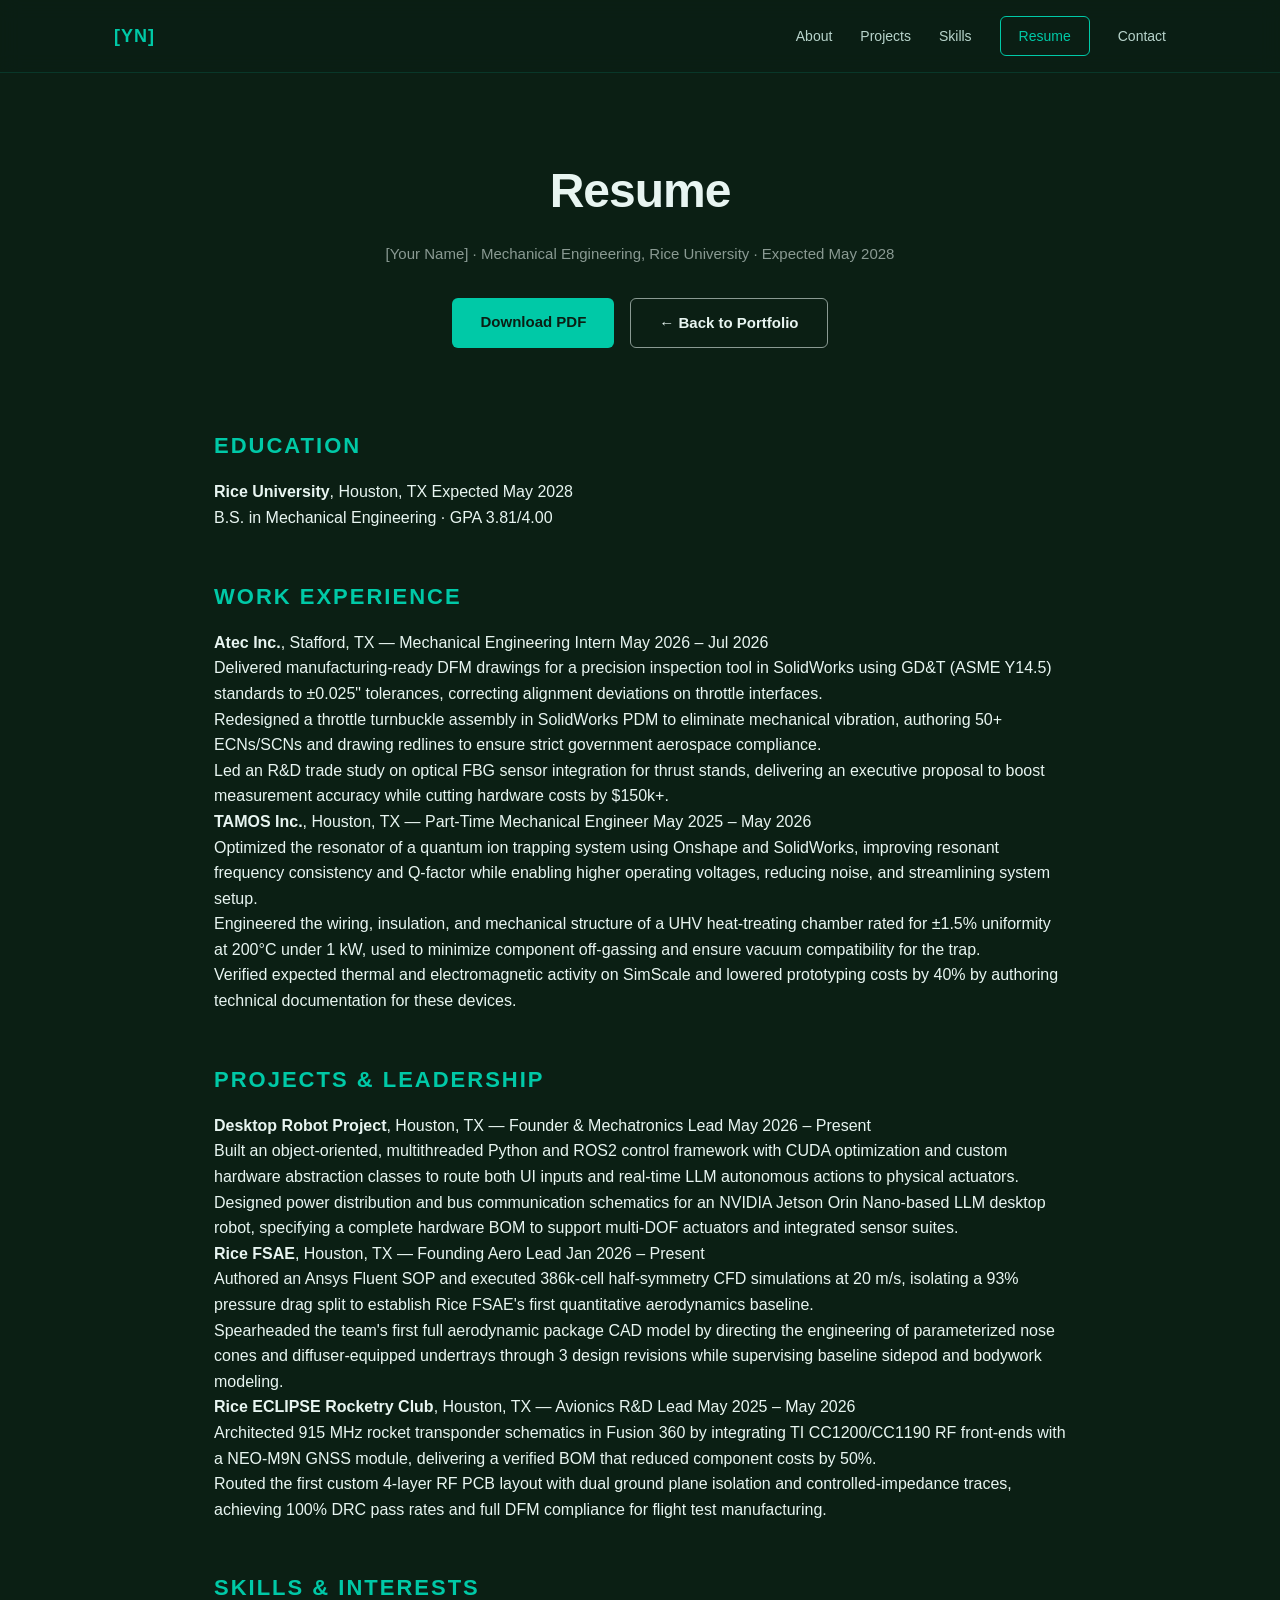
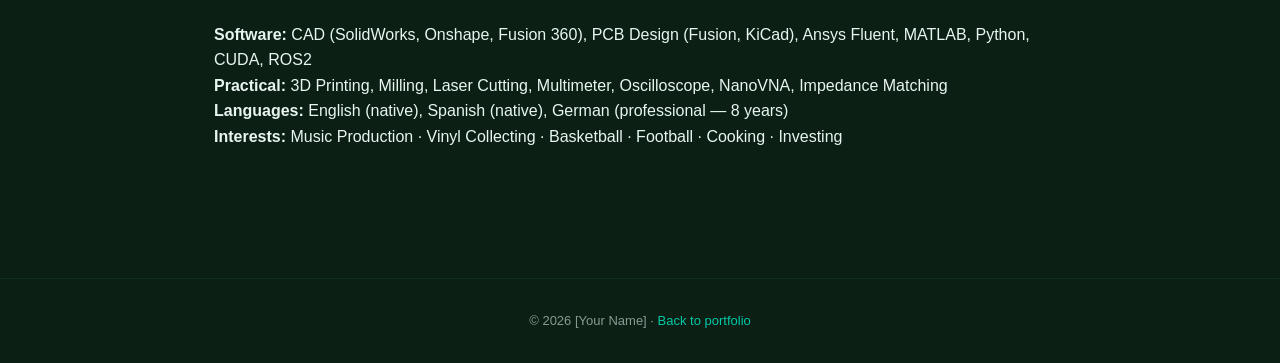
<file: resume.html>
<!DOCTYPE html>
<html lang="en">
<head>
  <meta charset="UTF-8">
  <meta name="viewport" content="width=device-width, initial-scale=1.0">
  <title>Resume — [Your Name]</title>
  <link rel="stylesheet" href="style.css">
</head>
<body>

  <nav class="nav">
    <div class="nav-inner">
      <a href="index.html" class="nav-logo">[YN]</a>
      <div class="nav-links">
        <a href="index.html#about">About</a>
        <a href="index.html#projects">Projects</a>
        <a href="index.html#skills">Skills</a>
        <a href="resume.html" class="nav-cta">Resume</a>
        <a href="index.html#contact">Contact</a>
      </div>
    </div>
  </nav>

  <header class="resume-header">
    <h1>Resume</h1>
    <p class="resume-meta">[Your Name] · Mechanical Engineering, Rice University · Expected May 2028</p>
    <div class="resume-actions">
      <a href="resume.pdf" class="btn btn-primary" download>Download PDF</a>
      <a href="index.html" class="btn btn-ghost">← Back to Portfolio</a>
    </div>
  </header>

  <main class="resume-main">

    <section class="resume-section">
      <h2>Education</h2>
      <div class="resume-item">
        <div class="resume-row">
          <strong>Rice University</strong>, Houston, TX
          <span>Expected May 2028</span>
        </div>
        <p>B.S. in Mechanical Engineering · GPA 3.81/4.00</p>
      </div>
    </section>

    <section class="resume-section">
      <h2>Work Experience</h2>

      <div class="resume-item">
        <div class="resume-row">
          <strong>Atec Inc.</strong>, Stafford, TX — Mechanical Engineering Intern
          <span>May 2026 – Jul 2026</span>
        </div>
        <ul>
          <li>Delivered manufacturing-ready DFM drawings for a precision inspection tool in SolidWorks using GD&amp;T (ASME Y14.5) standards to ±0.025" tolerances, correcting alignment deviations on throttle interfaces.</li>
          <li>Redesigned a throttle turnbuckle assembly in SolidWorks PDM to eliminate mechanical vibration, authoring 50+ ECNs/SCNs and drawing redlines to ensure strict government aerospace compliance.</li>
          <li>Led an R&amp;D trade study on optical FBG sensor integration for thrust stands, delivering an executive proposal to boost measurement accuracy while cutting hardware costs by $150k+.</li>
        </ul>
      </div>

      <div class="resume-item">
        <div class="resume-row">
          <strong>TAMOS Inc.</strong>, Houston, TX — Part-Time Mechanical Engineer
          <span>May 2025 – May 2026</span>
        </div>
        <ul>
          <li>Optimized the resonator of a quantum ion trapping system using Onshape and SolidWorks, improving resonant frequency consistency and Q-factor while enabling higher operating voltages, reducing noise, and streamlining system setup.</li>
          <li>Engineered the wiring, insulation, and mechanical structure of a UHV heat-treating chamber rated for ±1.5% uniformity at 200°C under 1 kW, used to minimize component off-gassing and ensure vacuum compatibility for the trap.</li>
          <li>Verified expected thermal and electromagnetic activity on SimScale and lowered prototyping costs by 40% by authoring technical documentation for these devices.</li>
        </ul>
      </div>
    </section>

    <section class="resume-section">
      <h2>Projects &amp; Leadership</h2>

      <div class="resume-item">
        <div class="resume-row">
          <strong>Desktop Robot Project</strong>, Houston, TX — Founder &amp; Mechatronics Lead
          <span>May 2026 – Present</span>
        </div>
        <ul>
          <li>Built an object-oriented, multithreaded Python and ROS2 control framework with CUDA optimization and custom hardware abstraction classes to route both UI inputs and real-time LLM autonomous actions to physical actuators.</li>
          <li>Designed power distribution and bus communication schematics for an NVIDIA Jetson Orin Nano-based LLM desktop robot, specifying a complete hardware BOM to support multi-DOF actuators and integrated sensor suites.</li>
        </ul>
      </div>

      <div class="resume-item">
        <div class="resume-row">
          <strong>Rice FSAE</strong>, Houston, TX — Founding Aero Lead
          <span>Jan 2026 – Present</span>
        </div>
        <ul>
          <li>Authored an Ansys Fluent SOP and executed 386k-cell half-symmetry CFD simulations at 20 m/s, isolating a 93% pressure drag split to establish Rice FSAE's first quantitative aerodynamics baseline.</li>
          <li>Spearheaded the team's first full aerodynamic package CAD model by directing the engineering of parameterized nose cones and diffuser-equipped undertrays through 3 design revisions while supervising baseline sidepod and bodywork modeling.</li>
        </ul>
      </div>

      <div class="resume-item">
        <div class="resume-row">
          <strong>Rice ECLIPSE Rocketry Club</strong>, Houston, TX — Avionics R&amp;D Lead
          <span>May 2025 – May 2026</span>
        </div>
        <ul>
          <li>Architected 915 MHz rocket transponder schematics in Fusion 360 by integrating TI CC1200/CC1190 RF front-ends with a NEO-M9N GNSS module, delivering a verified BOM that reduced component costs by 50%.</li>
          <li>Routed the first custom 4-layer RF PCB layout with dual ground plane isolation and controlled-impedance traces, achieving 100% DRC pass rates and full DFM compliance for flight test manufacturing.</li>
        </ul>
      </div>
    </section>

    <section class="resume-section">
      <h2>Skills &amp; Interests</h2>
      <p><strong>Software:</strong> CAD (SolidWorks, Onshape, Fusion 360), PCB Design (Fusion, KiCad), Ansys Fluent, MATLAB, Python, CUDA, ROS2</p>
      <p><strong>Practical:</strong> 3D Printing, Milling, Laser Cutting, Multimeter, Oscilloscope, NanoVNA, Impedance Matching</p>
      <p><strong>Languages:</strong> English (native), Spanish (native), German (professional — 8 years)</p>
      <p><strong>Interests:</strong> Music Production · Vinyl Collecting · Basketball · Football · Cooking · Investing</p>
    </section>

  </main>

  <footer class="footer">
    <p>© 2026 [Your Name] · <a href="index.html">Back to portfolio</a></p>
  </footer>

</body>
</html>
</file>
<file: style.css>
/* ===== RESET & BASE ===== */
* { margin: 0; padding: 0; box-sizing: border-box; }
html { scroll-behavior: smooth; }
body {
  font-family: -apple-system, BlinkMacSystemFont, 'Segoe UI', Roboto, sans-serif;
  background: #0b1f14;
  color: #e8f5f1;
  line-height: 1.6;
  -webkit-font-smoothing: antialiased;
}
a { color: #00c9a7; text-decoration: none; transition: color 0.2s; }
a:hover { color: #f5a623; }
img { max-width: 100%; display: block; }
ul { list-style: none; }
.container { max-width: 1100px; margin: 0 auto; padding: 0 24px; }

/* ===== NAV ===== */
.nav {
  position: sticky;
  top: 0;
  z-index: 100;
  background: rgba(11, 31, 20, 0.85);
  backdrop-filter: blur(10px);
  -webkit-backdrop-filter: blur(10px);
  border-bottom: 1px solid rgba(0, 201, 167, 0.15);
}
.nav-inner {
  max-width: 1100px;
  margin: 0 auto;
  padding: 16px 24px;
  display: flex;
  justify-content: space-between;
  align-items: center;
}
.nav-logo {
  font-weight: 700;
  font-size: 18px;
  letter-spacing: 1px;
  color: #00c9a7;
}
.nav-links { display: flex; gap: 28px; align-items: center; }
.nav-links a {
  color: #b8d4cc;
  font-size: 14px;
  font-weight: 500;
  transition: color 0.2s;
}
.nav-links a:hover { color: #00c9a7; }
.nav-cta {
  padding: 8px 18px;
  border: 1px solid #00c9a7;
  border-radius: 6px;
  color: #00c9a7 !important;
}
.nav-cta:hover { background: #00c9a7; color: #0b1f14 !important; }

/* ===== HERO ===== */
.hero {
  position: relative;
  min-height: 90vh;
  display: flex;
  flex-direction: column;
  justify-content: center;
  align-items: center;
  padding: 80px 24px 60px;
  overflow: hidden;
}
.hero-bg {
  position: absolute;
  inset: 0;
  background:
    radial-gradient(circle at 20% 30%, rgba(0, 201, 167, 0.15), transparent 50%),
    radial-gradient(circle at 80% 70%, rgba(245, 166, 35, 0.08), transparent 50%);
  z-index: 0;
}
.hero-content {
  position: relative;
  z-index: 1;
  max-width: 800px;
  text-align: center;
}
.hero-eyebrow {
  color: #00c9a7;
  font-size: 14px;
  letter-spacing: 2px;
  text-transform: uppercase;
  font-weight: 600;
  margin-bottom: 20px;
}
.hero-title {
  font-size: clamp(36px, 6vw, 64px);
  font-weight: 700;
  line-height: 1.1;
  margin-bottom: 24px;
  letter-spacing: -1px;
}
.accent { color: #00c9a7; }
.hero-sub {
  font-size: 18px;
  color: #b8d4cc;
  max-width: 640px;
  margin: 0 auto 40px;
  line-height: 1.7;
}
.hero-actions {
  display: flex;
  gap: 16px;
  justify-content: center;
  flex-wrap: wrap;
}
.hero-stats {
  position: relative;
  z-index: 1;
  display: flex;
  gap: 60px;
  margin-top: 80px;
  flex-wrap: wrap;
  justify-content: center;
}
.stat {
  display: flex;
  flex-direction: column;
  align-items: center;
}
.stat-num {
  font-size: 40px;
  font-weight: 700;
  color: #00c9a7;
  line-height: 1;
}
.stat-label {
  font-size: 12px;
  text-transform: uppercase;
  letter-spacing: 1.5px;
  color: #8a9a93;
  margin-top: 8px;
}

/* ===== BUTTONS ===== */
.btn {
  display: inline-block;
  padding: 12px 28px;
  border-radius: 6px;
  font-size: 15px;
  font-weight: 600;
  text-decoration: none;
  transition: all 0.2s;
  cursor: pointer;
  border: none;
}
.btn-primary {
  background: #00c9a7;
  color: #0b1f14;
}
.btn-primary:hover {
  background: #f5a623;
  color: #0b1f14;
  transform: translateY(-2px);
}
.btn-ghost {
  background: transparent;
  color: #e8f5f1;
  border: 1px solid #8a9a93;
}
.btn-ghost:hover {
  border-color: #00c9a7;
  color: #00c9a7;
  transform: translateY(-2px);
}

/* ===== SECTIONS ===== */
.section {
  padding: 100px 0;
  border-top: 1px solid rgba(0, 201, 167, 0.1);
}
.section-projects { background: linear-gradient(180deg, #0b1f14 0%, #0a1a11 100%); }
.section-contact { background: linear-gradient(180deg, #0a1a11 0%, #0b1f14 100%); }
.section-title {
  font-size: 36px;
  font-weight: 700;
  margin-bottom: 12px;
  letter-spacing: -0.5px;
}
.section-sub {
  color: #8a9a93;
  font-size: 16px;
  margin-bottom: 48px;
}

/* ===== ABOUT ===== */
.about-grid {
  display: grid;
  grid-template-columns: 1fr 1fr;
  gap: 32px;
  margin-top: 24px;
}
.about-text {
  font-size: 16px;
  color: #b8d4cc;
  line-height: 1.8;
}
.about-text strong { color: #00c9a7; }

/* ===== PROJECT GRID — 3D CARD FAN (CSSDeck-inspired) ===== */
.project-grid {
  display: flex;
  flex-direction: row;
  justify-content: center;
  align-items: flex-end;
  gap: 0;
  padding: 48px 32px 56px;
  perspective: 1200px;
  overflow: visible;
  transition: opacity 0.2s;
}

/* Card sizing — all identical */
.project-card {
  position: relative;
  flex: 0 0 280px;
  width: 280px;
  height: 500px;
  background: #143a2a;
  border: 1px solid rgba(0, 201, 167, 0.2);
  border-radius: 14px;
  overflow: hidden;
  cursor: pointer;
  transition: transform 0.45s cubic-bezier(0.22, 0.61, 0.36, 1),
              box-shadow 0.45s ease,
              border-color 0.3s ease,
              opacity 0.35s ease;
  will-change: transform;
  /* Slight overlap — each card overlaps the one to its left by 40px */
  margin-left: -40px;
}

/* First card (leftmost) — no negative margin, sits at the start */
.project-card:first-child {
  margin-left: 0;
}

/* Image area — fixed size for all cards */
.project-card .project-image {
  height: 180px;
  background-size: cover;
  background-position: center;
  background-color: #0b1f14;
  border-bottom: 1px solid rgba(0, 201, 167, 0.2);
  flex: 0 0 220px;
}

.project-card .project-body {
  padding: 14px 20px 16px;
  flex: 1;
  display: flex;
  flex-direction: column;
  justify-content: space-between;
  height: calc(100% - 180px);
}

/* Hovered card pops forward */
.project-card:hover {
  z-index: 10;
  transform: translateX(20px) scale(1.06) translateY(-8px);
  box-shadow: 0 28px 56px rgba(0, 201, 167, 0.25), 0 0 0 1px rgba(0, 201, 167, 0.4);
  border-color: rgba(0, 201, 167, 0.5);
}

/* Cards to the RIGHT of hovered card — fan to the right */
/* CSS ~ only selects following siblings — works for right side */
.project-card:hover ~ .project-card {
  transform: translateX(60px) rotate(6deg);
  box-shadow: 0 16px 32px rgba(0, 0, 0, 0.4);
  border-color: rgba(0, 201, 167, 0.15);
  opacity: 0.75;
  z-index: 1;
}

/* Cards to the LEFT of hovered card — fan to the left via data-hover */
/* JS sets projectGrid.dataset.hover = index of hovered card */
/* Then CSS fans preceding cards via [data-hover="N"] .project-card:nth-child(M) */

/* When card 1 (index 0) is hovered — no left-side cards */
/* When card 2 (index 1) is hovered — card 1 fans left */
[data-hover="1"] .project-card:nth-child(1) {
  transform: translateX(-50px) rotate(-4deg);
  box-shadow: 0 16px 32px rgba(0, 0, 0, 0.4);
  opacity: 0.75;
}

/* When card 3 (index 2) is hovered — cards 1,2 fan left */
[data-hover="2"] .project-card:nth-child(1) {
  transform: translateX(-100px) rotate(-8deg);
  box-shadow: 0 20px 40px rgba(0, 0, 0, 0.45);
  opacity: 0.65;
}
[data-hover="2"] .project-card:nth-child(2) {
  transform: translateX(-45px) rotate(-3deg);
  box-shadow: 0 14px 28px rgba(0, 0, 0, 0.35);
  opacity: 0.78;
}

/* When card 4 (index 3) is hovered — cards 1,2,3 fan left */
[data-hover="3"] .project-card:nth-child(1) {
  transform: translateX(-160px) rotate(-12deg);
  box-shadow: 0 24px 48px rgba(0, 0, 0, 0.5);
  opacity: 0.55;
}
[data-hover="3"] .project-card:nth-child(2) {
  transform: translateX(-95px) rotate(-7deg);
  box-shadow: 0 18px 36px rgba(0, 0, 0, 0.4);
  opacity: 0.65;
}
[data-hover="3"] .project-card:nth-child(3) {
  transform: translateX(-40px) rotate(-2deg);
  box-shadow: 0 12px 24px rgba(0, 0, 0, 0.3);
  opacity: 0.78;
}

/* When no card is hovered — reset all */
[data-hover=""] .project-card {
  opacity: 1;
}

/* Default (non-hovered) — cards slightly offset to show overlap depth */
.project-card:nth-child(1) { transform: translateY(8px); }
.project-card:nth-child(2) { transform: translateY(4px); }
.project-card:nth-child(3) { transform: translateY(2px); }
.project-card:nth-child(4) { transform: translateY(0); }

.project-tag {
  display: inline-block;
  font-size: 11px;
  letter-spacing: 1.2px;
  text-transform: uppercase;
  color: #00c9a7;
  font-weight: 600;
  margin-bottom: 8px;
}
.project-body h3 {
  font-size: 19px;
  margin-bottom: 6px;
  color: #e8f5f1;
  line-height: 1.3;
}
.project-body p {
  color: #b8d4cc;
  font-size: 12px;
  line-height: 1.5;
  margin-bottom: 10px;
  flex: 1;
}
.project-link {
  color: #f5a623;
  font-size: 13px;
  font-weight: 600;
}
/* ===== EXPANDED IMAGE OVERLAY (click modal image to zoom) ===== */
#expandedOverlay {
  position: fixed;
  inset: 0;
  z-index: 1000;
  background: rgba(11, 31, 20, 0.96);
  display: flex;
  align-items: center;
  justify-content: center;
  opacity: 0;
  pointer-events: none;
  transition: opacity 0.2s ease;
}
#expandedOverlay.open {
  opacity: 1;
  pointer-events: auto;
}
#expandedOverlay .expanded-img {
  max-width: 92vw;
  max-height: 90vh;
  object-fit: contain;
  cursor: zoom-out;
  border-radius: 8px;
  transition: transform 0.15s ease;
  box-shadow: 0 20px 60px rgba(0, 0, 0, 0.6);
}
#expandedOverlay .expanded-img:hover {
  transform: scale(1.01);
}
#expandedOverlay .expanded-close {
  position: absolute;
  top: 20px;
  right: 24px;
  background: none;
  border: none;
  color: #00c9a7;
  font-size: 32px;
  cursor: pointer;
  line-height: 1;
  padding: 8px;
  transition: color 0.15s, transform 0.15s;
  z-index: 1001;
}
#expandedOverlay .expanded-close:hover {
  color: #f5a623;
  transform: rotate(90deg);
}

/* ===== SKILLS ===== */
.skills-grid {
  display: grid;
  grid-template-columns: repeat(2, 1fr);
  gap: 32px;
  margin-top: 32px;
}
.skill-group {
  background: #143a2a;
  border: 1px solid rgba(0, 201, 167, 0.15);
  border-radius: 10px;
  padding: 24px;
}
.skill-group h4 {
  color: #00c9a7;
  font-size: 14px;
  letter-spacing: 1px;
  text-transform: uppercase;
  margin-bottom: 16px;
}
.skill-group li {
  color: #b8d4cc;
  font-size: 14px;
  padding: 6px 0;
  border-bottom: 1px solid rgba(0, 201, 167, 0.08);
}
.skill-group li:last-child { border-bottom: none; }

/* ===== CONTACT ===== */
.contact-line {
  font-size: 17px;
  color: #b8d4cc;
  max-width: 640px;
  margin-bottom: 32px;
  line-height: 1.7;
}
.contact-links {
  display: flex;
  gap: 16px;
  flex-wrap: wrap;
}

/* ===== FOOTER ===== */
.footer {
  padding: 32px 24px;
  text-align: center;
  border-top: 1px solid rgba(0, 201, 167, 0.1);
  color: #8a9a93;
  font-size: 13px;
}

.headshot-wrapper {
  display: flex;
  align-items: center;
  justify-content: center;
}
.headshot {
  width: 260px;
  height: 260px;
  border-radius: 50%;
  object-fit: cover;
  border: 3px solid #00c9a7;
  background: #143a2a;
}
.headshot-placeholder {
  width: 260px;
  height: 260px;
  border-radius: 50%;
  background: #143a2a;
  border: 2px dashed #8a9a93;
  display: flex;
  align-items: center;
  justify-content: center;
  color: #8a9a93;
  font-size: 13px;
  text-transform: uppercase;
  letter-spacing: 1px;
}

/* ===== MODAL ===== */
.modal {
  position: fixed;
  inset: 0;
  z-index: 200;
  display: none;
  align-items: center;
  justify-content: center;
  padding: 20px;
}
.modal[aria-hidden="false"] { display: flex; }
.modal-overlay {
  position: absolute;
  inset: 0;
  background: rgba(5, 15, 10, 0.85);
  backdrop-filter: blur(8px);
  -webkit-backdrop-filter: blur(8px);
}
.modal-card {
  position: relative;
  background: #0b1f14;
  border: 1px solid rgba(0, 201, 167, 0.3);
  border-radius: 14px;
  max-width: 900px;
  width: 100%;
  max-height: 90vh;
  overflow-y: auto;
  z-index: 1;
  animation: modalIn 0.25s ease-out;
}
@keyframes modalIn {
  from { opacity: 0; transform: scale(0.95) translateY(20px); }
  to   { opacity: 1; transform: scale(1) translateY(0); }
}
.modal-close {
  position: absolute;
  top: 16px;
  right: 16px;
  width: 36px;
  height: 36px;
  background: rgba(11, 31, 20, 0.9);
  border: 1px solid rgba(0, 201, 167, 0.3);
  border-radius: 50%;
  color: #e8f5f1;
  font-size: 22px;
  line-height: 1;
  cursor: pointer;
  z-index: 2;
  transition: all 0.2s;
}
.modal-close:hover { background: #00c9a7; color: #0b1f14; }
.modal-images {
  display: grid;
  grid-template-columns: repeat(3, 1fr);
  gap: 4px;
  background: #000;
  border-bottom: 1px solid rgba(0, 201, 167, 0.2);
}
.modal-images img {
  width: 100%;
  height: 200px;
  object-fit: cover;
}
.modal-body { padding: 32px; }
.modal-body h3 {
  font-size: 28px;
  margin: 8px 0 16px;
  color: #e8f5f1;
}
.modal-body p {
  color: #b8d4cc;
  font-size: 15px;
  line-height: 1.7;
  margin-bottom: 20px;
}
.modal-section ul {
  margin: 0;
  padding: 0;
  list-style: none;
}
.modal-section li {
  color: #b8d4cc;
  font-size: 14px;
  line-height: 1.65;
  padding: 7px 0 7px 22px;
  position: relative;
  margin-bottom: 4px;
}
.modal-section li::before {
  content: "▸";
  position: absolute;
  left: 0;
  color: #00c9a7;
  font-weight: 600;
}
/* existing .modal-bullets overrides kept for any legacy lists */
.modal-bullets { margin: 0; padding: 0; list-style: none; }
.modal-tech {
  display: flex;
  flex-wrap: wrap;
  gap: 8px;
  margin-top: 24px;
  padding-top: 20px;
  border-top: 1px solid rgba(0, 201, 167, 0.15);
}
.modal-tech span {
  background: #143a2a;
  color: #00c9a7;
  padding: 6px 12px;
  border-radius: 16px;
  font-size: 12px;
  font-weight: 500;
}

.modal-desc {
  font-size: 16px;
  line-height: 1.7;
  color: #e8f5f1;
  margin-bottom: 24px;
}

.modal-section {
  margin-bottom: 20px;
}

.modal-section-title {
  font-size: 13px;
  text-transform: uppercase;
  letter-spacing: 1.2px;
  color: #00c9a7;
  margin: 0 0 8px;
  font-weight: 600;
}

.modal-section p {
  color: #b8d4cc;
  font-size: 14px;
  line-height: 1.7;
  margin: 0;
}

/* ===== RESUME PAGE ===== */
.resume-header {
  max-width: 900px;
  margin: 0 auto;
  padding: 80px 24px 40px;
  text-align: center;
}
.resume-header h1 {
  font-size: 48px;
  margin-bottom: 12px;
  letter-spacing: -1px;
}
.resume-meta {
  color: #8a9a93;
  font-size: 15px;
  margin-bottom: 32px;
}
.resume-actions {
  display: flex;
  gap: 16px;
  justify-content: center;
  flex-wrap: wrap;
}
.resume-main {
  max-width: 900px;
  margin: 0 auto;
  padding: 40px 24px 80px;
}
.resume-section {
  margin-bottom: 48px;
}
.resume-section h2 {
  font-size: 22px;
  color: #00c9a7;
  text-transform: uppercase;
  letter-spacing: 2px;
  margin-bottom: 16px;
}
.resume-entry {
  margin-bottom: 28px;
}
.resume-entry h3 {
  font-size: 18px;
  color: #e8f5f1;
  margin-bottom: 4px;
}
.resume-entry .role {
  color: #00c9a7;
  font-size: 14px;
  font-weight: 500;
  margin-bottom: 8px;
}
.resume-entry .company {
  color: #8a9a93;
  font-size: 13px;
  margin-bottom: 12px;
}
.resume-entry ul {
  padding-left: 20px;
  color: #b8d4cc;
  font-size: 14px;
  line-height: 1.7;
}
.resume-entry li {
  margin-bottom: 4px;
}
.resume-skills {
  display: flex;
  flex-wrap: wrap;
  gap: 8px;
  margin-top: 16px;
}
.resume-skills span {
  background: #143a2a;
  color: #00c9a7;
  padding: 4px 10px;
  border-radius: 12px;
  font-size: 12px;
}

/* ===== RESPONSIVE ===== */
@media (max-width: 768px) {
  .about-grid { grid-template-columns: 1fr; }
  .skills-grid { grid-template-columns: 1fr; }
  .hero-stats { gap: 30px; }
  .section-title { font-size: 28px; }

  .modal-images { grid-template-columns: 1fr; }
  .modal-images img { height: 180px; }

  /* Deck collapses to vertical stack on mobile */
  .project-grid {
    position: relative;
    padding: 40px 16px 60px;
  }
  .project-card {
    position: relative;
    top: auto;
    left: auto;
    width: 100%;
    max-width: 360px;
    min-height: auto;
    transform: none !important;
    opacity: 1 !important;
    margin: 0 0 24px;
    box-shadow: none !important;
    border-color: rgba(0, 201, 167, 0.2) !important;
  }
  .project-grid:hover .project-card {
    transform: none !important;
    box-shadow: none !important;
  }
  .project-card .project-body {
    transform: none !important;
    padding: 20px;
  }
  .project-image {
    height: 200px;
  }
}
</file>
